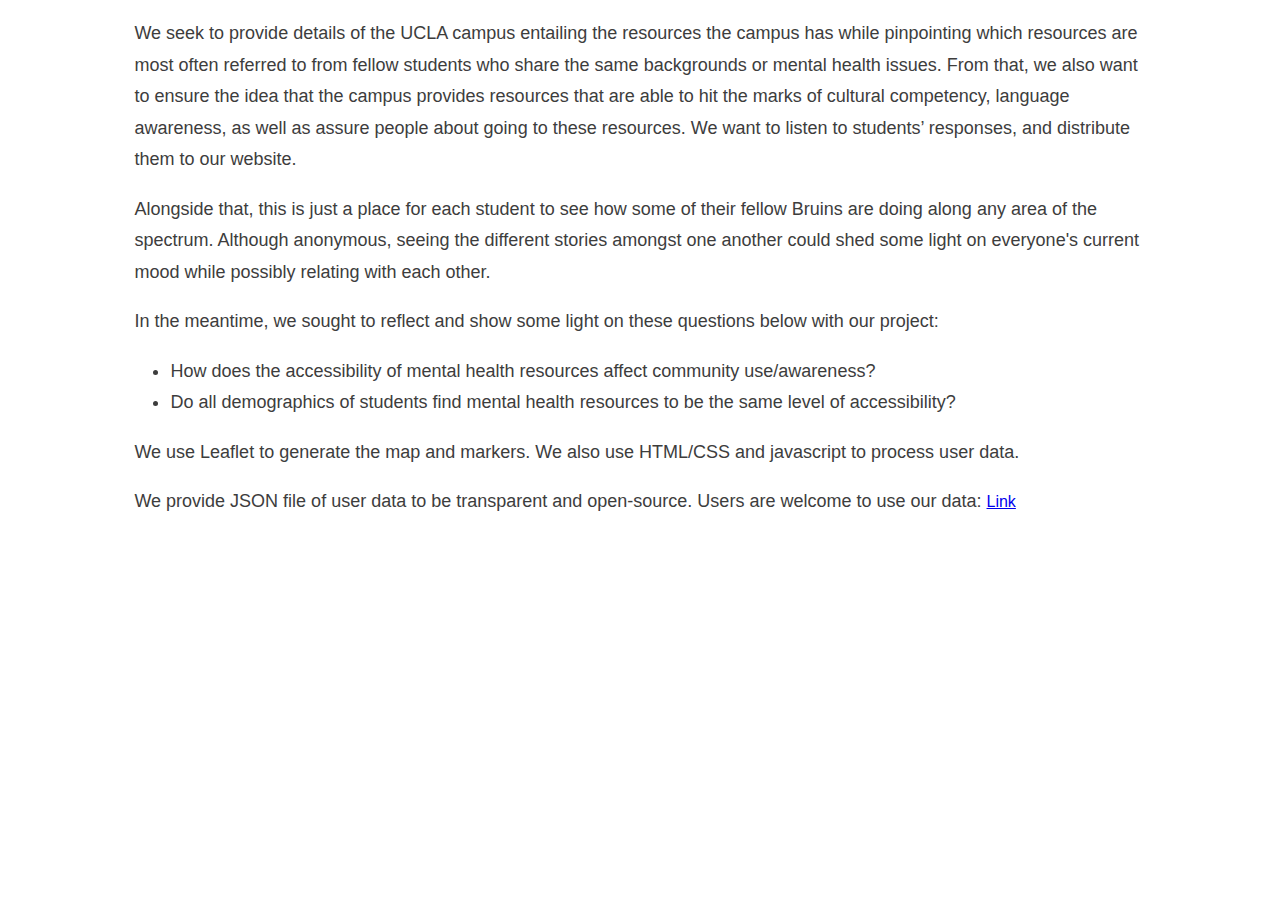
<file: about.html>
<!DOCTYPE html>
<html>
    <head>
        <title>UCLA Emotional Wellness</title>
        <meta charset="utf-8" />
        <link rel="shortcut icon" href="#">
        <link rel="stylesheet" href="styles/resource.css">
    </head>
    <body>
    <p>We seek to provide details of the UCLA campus entailing the resources the campus has while pinpointing which resources are most often referred to from fellow students who share the same backgrounds or mental health issues. From that, we also want to ensure the idea that the campus provides resources that are able to hit the marks of cultural competency, language awareness, as well as assure people about going to these resources. We want to listen to students’ responses, and distribute them to our website.</p>
    <p>Alongside that, this is just a place for each student to see how some of their fellow Bruins are doing along any area of the spectrum. Although anonymous, seeing the different stories amongst one another could shed some light on everyone's current mood while possibly relating with each other.</p>
    <p>In the meantime, we sought to reflect and show some light on these questions below with our project:</p>
    <ul>
        <li>How does the accessibility of mental health resources affect community use/awareness?</li>
        <li>Do all demographics of students find mental health resources to be the same level of accessibility? </li>
    </ul>
    <p>We use Leaflet to generate the map and markers. We also use HTML/CSS and javascript to process user data.</p>
    <p>We provide JSON file of user data to be transparent and open-source. Users are welcome to use our data: <a href="https://spreadsheets.google.com/feeds/list/1RFDPVCED6oKJYgqE04U2lJbO4oSF_ECeC3GcbaKvoZg/o5hgy6r/public/values?alt=json" target="_blank">Link</a></p>
    </body>
</html>
</file>
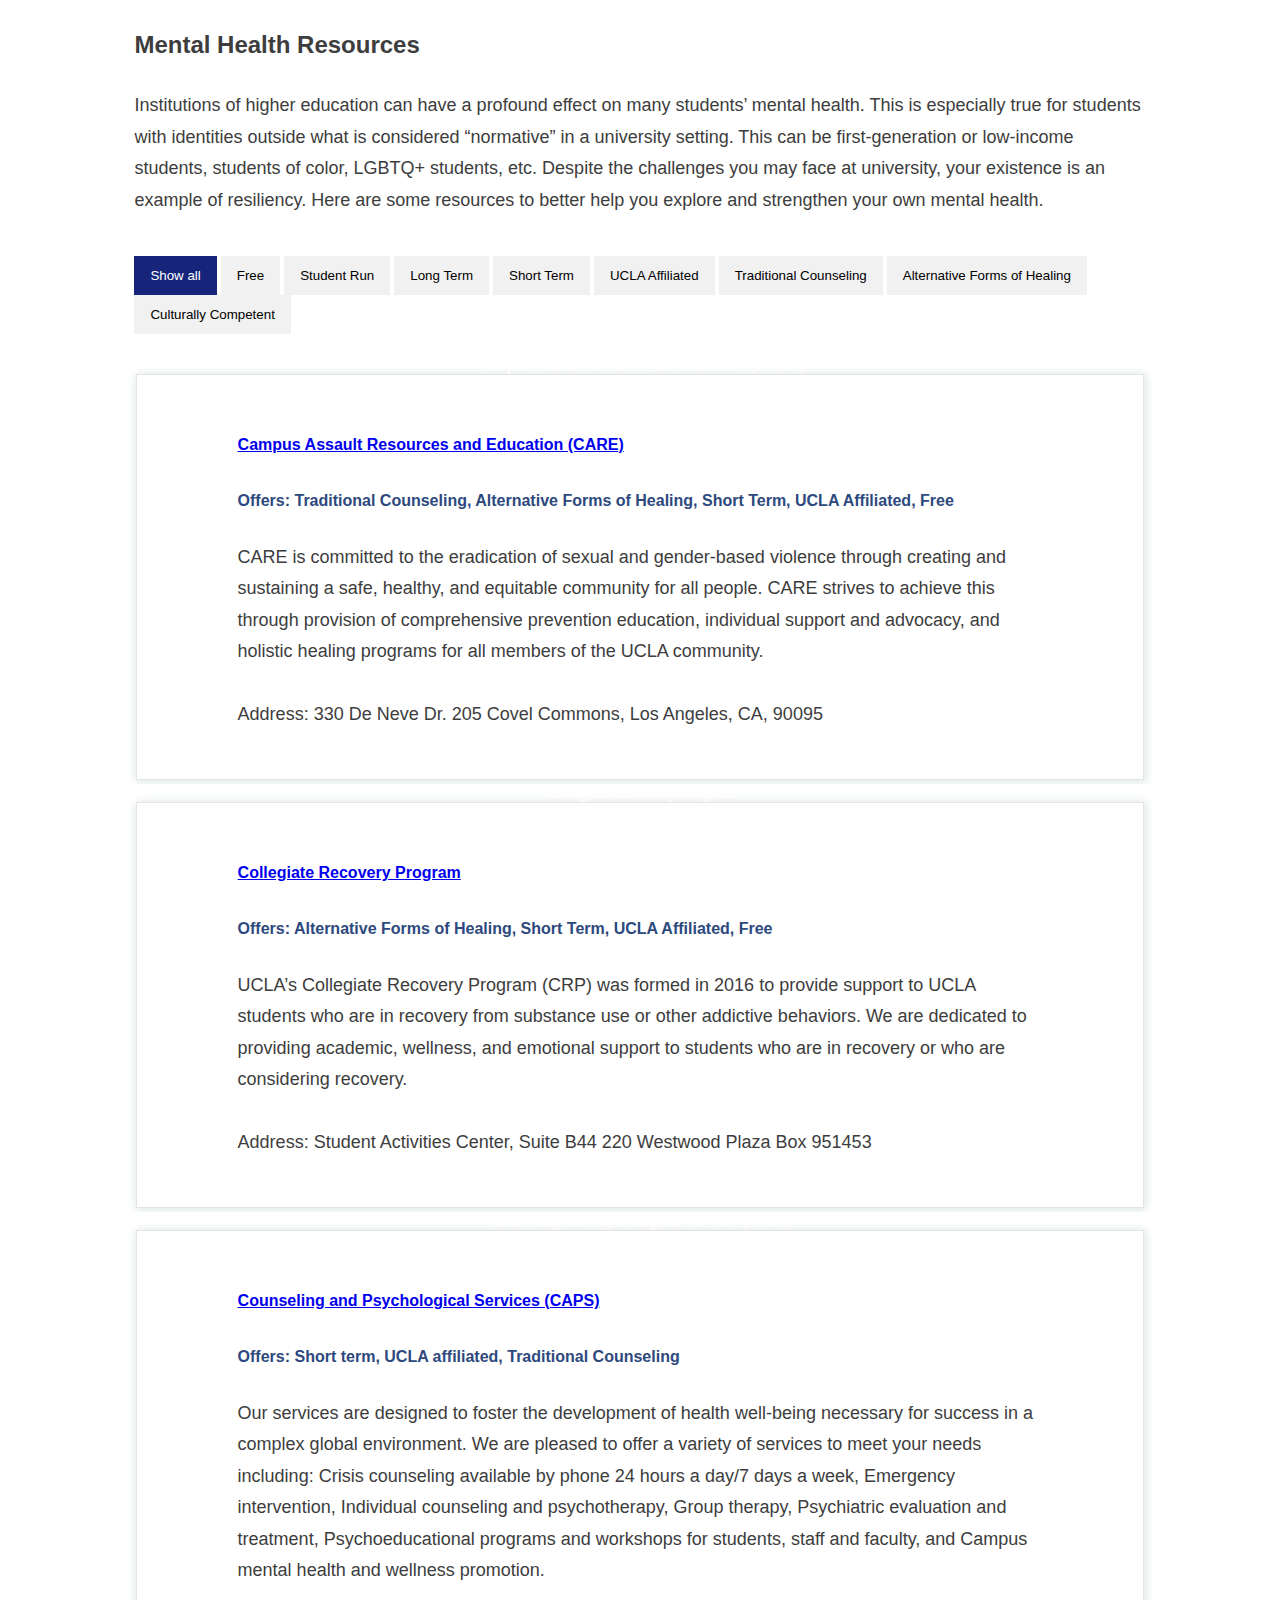
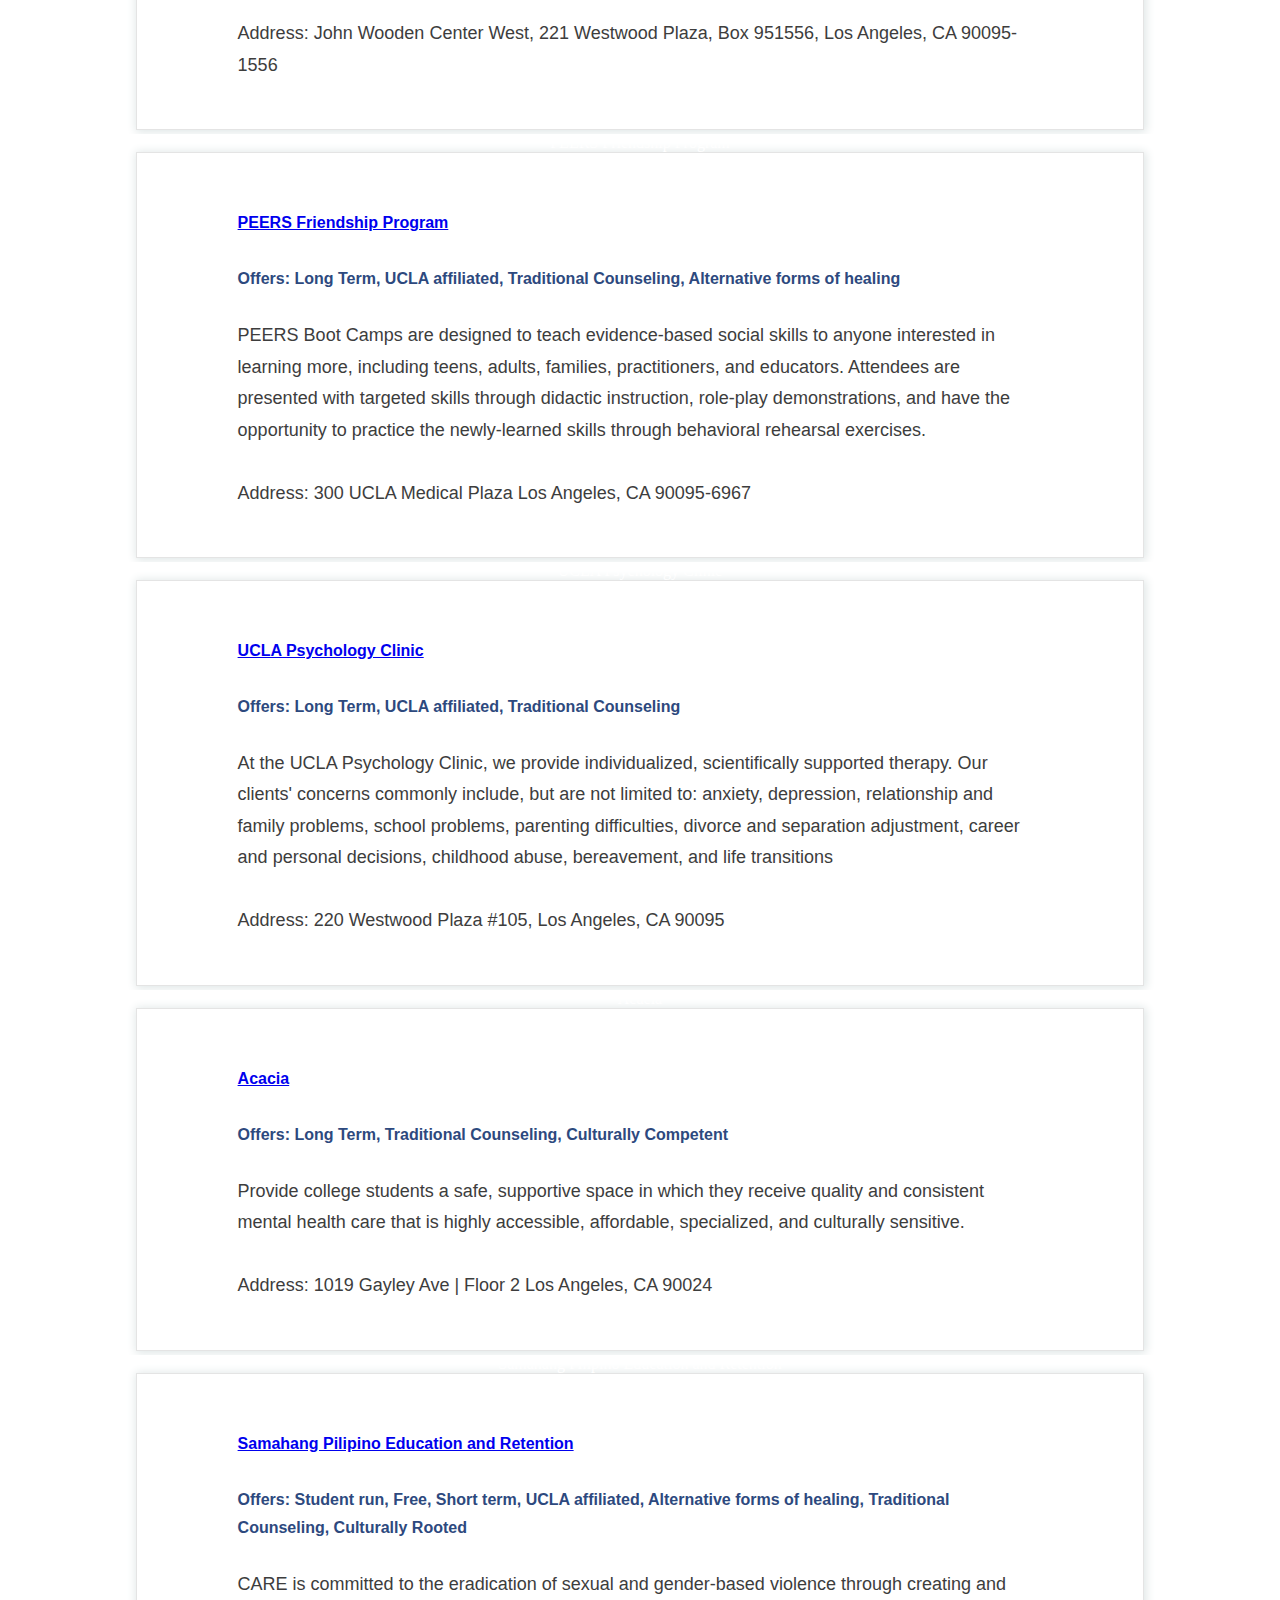
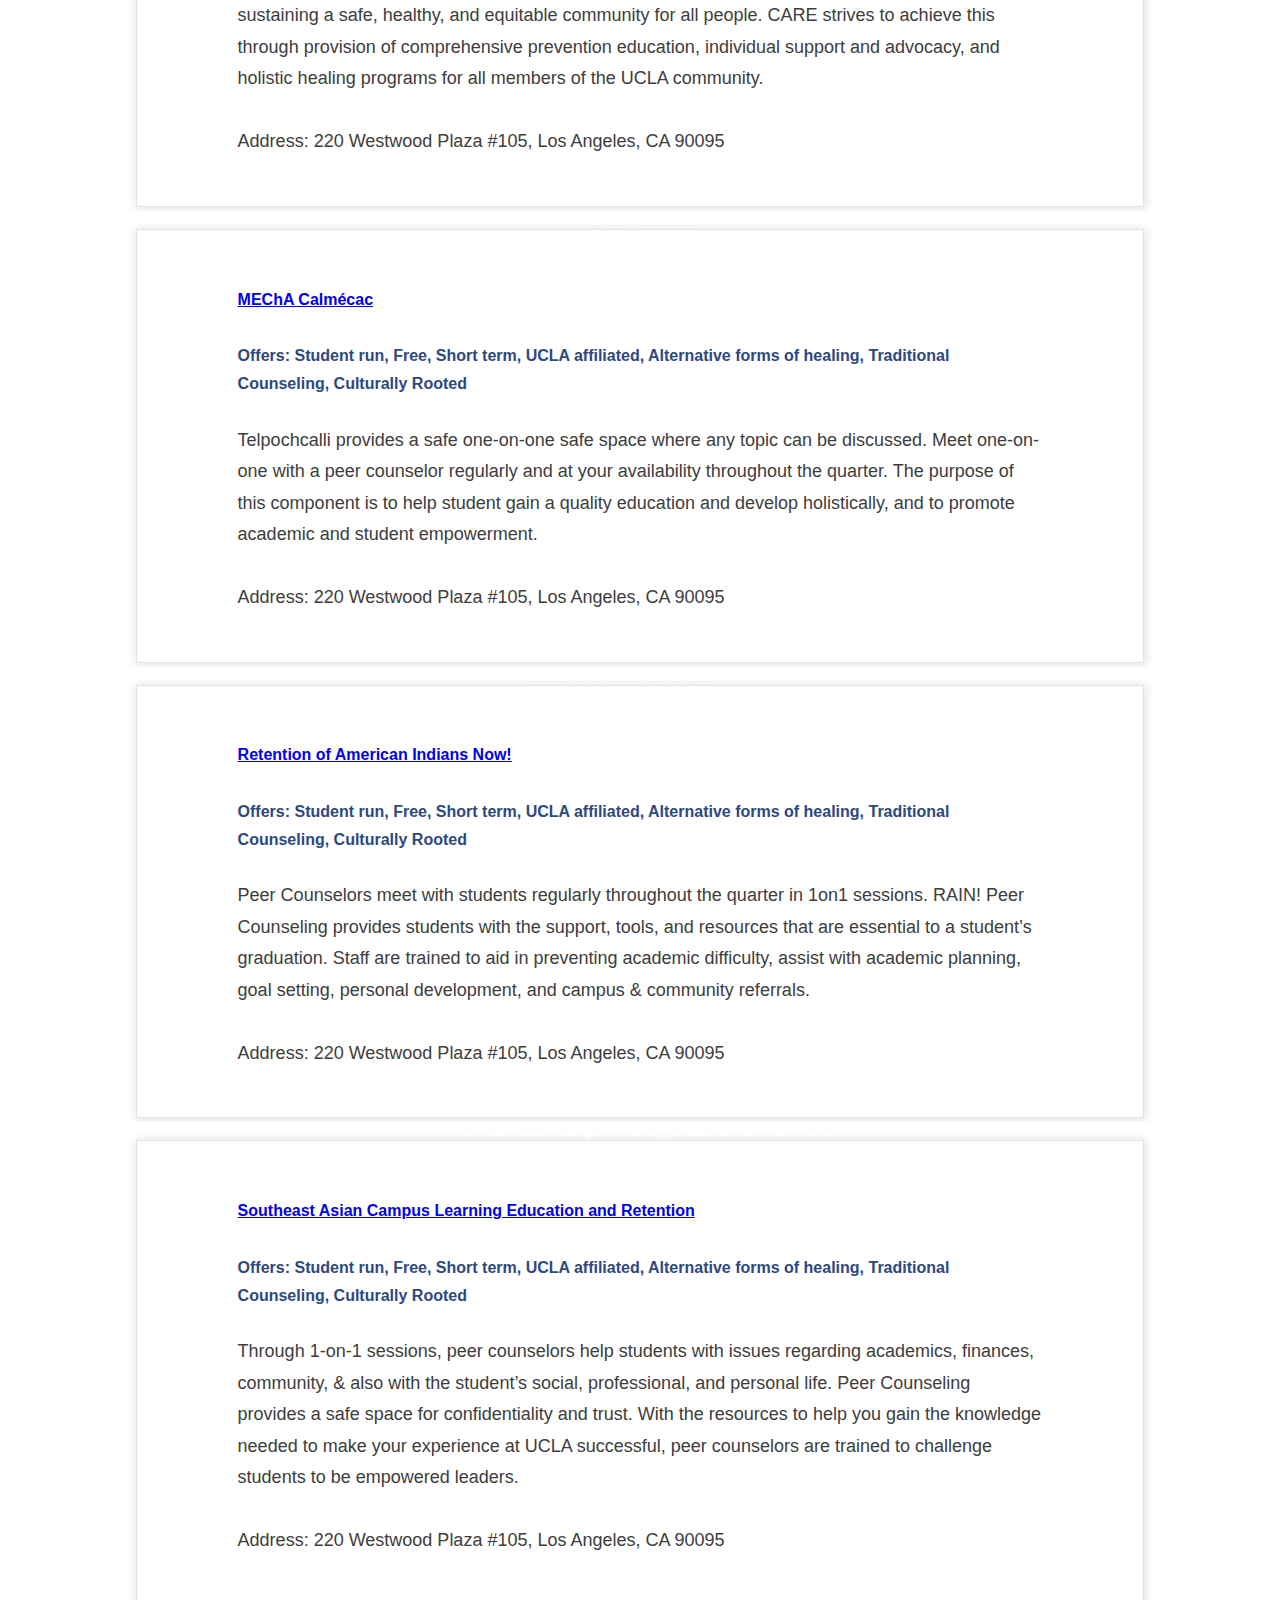
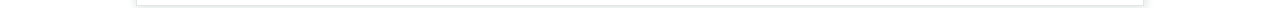
<file: resource.html>
<!DOCTYPE html>
<html>
    <head>
            <link rel="stylesheet" href="styles/resource.css">
            <title>Resources Page</title>
    </head>

    <header>
    <h3>Mental Health Resources</h3>
    <p>
        Institutions of higher education can have a profound effect on many students’ mental health. This is especially true for students with identities outside what is considered “normative” in a university setting. This can be first-generation or low-income students, students of color, LGBTQ+ students, etc. Despite the challenges you may face at university, your existence is an example of resiliency. Here are some resources to better help you explore and strengthen your own mental health.</p>

    </p>
    </header>

    <div id="myBtnContainer">
        <button class="btn active" onclick="filterSelection('all')"> Show all</button>
        <button class="btn" onclick="filterSelection('free')"> Free</button>
        <button class="btn" onclick="filterSelection('student run')"> Student Run</button>
        <button class="btn" onclick="filterSelection('long term')"> Long Term</button>
        <button class="btn" onclick="filterSelection('short term')"> Short Term</button>
        <button class="btn" onclick="filterSelection('ucla affiliated')"> UCLA Affiliated</button>
        <button class="btn" onclick="filterSelection('traditional counseling')"> Traditional Counseling</button>
        <button class="btn" onclick="filterSelection('alt healing')"> Alternative Forms of Healing</button>
        <button class="btn" onclick="filterSelection('culturally competent')"> Culturally Competent</button>
      </div>



      <div class="container">
        <div class="filterDiv traditional counseling alt healing short term ucla affiliated free">Campus Assault Resources and Education (CARE)
            <div class="resource_card">
                <h4><a href="https://careprogram.ucla.edu/" target="_blank" rel="noopener noreferrer">Campus Assault Resources and Education (CARE)</a></h4>
                <h5>Offers: Traditional Counseling, Alternative Forms of Healing, Short Term, UCLA Affiliated, Free</h4>
                <p>CARE is committed to the eradication of sexual and gender-based violence through creating and sustaining a safe, healthy, and equitable community for all people. CARE strives to achieve this through provision of comprehensive prevention education, individual support and advocacy, and holistic healing programs for all members of the UCLA community.<br>
                <br>
                Address: 330 De Neve Dr. 205 Covel Commons, Los Angeles, CA, 90095
                </p>
            </div>
        </div>

        <div class="filterDiv free short term ucla affiliated alt healing">Collegiate Recovery Program
            <div class="resource_card">
                <h4><a href="https://collegiaterecovery.ucla.edu" target="_blank" rel="noopener noreferrer">Collegiate Recovery Program</a></h4>
                <h5>Offers: Alternative Forms of Healing, Short Term, UCLA Affiliated, Free</h4>
                <p>UCLA’s Collegiate Recovery Program (CRP) was formed in 2016 to provide support to UCLA students who are in recovery from substance use or other addictive behaviors. We are dedicated to providing academic, wellness, and emotional support to students who are in recovery or who are considering recovery.<br>
                <br>
                Address: Student Activities Center, Suite B44 220 Westwood Plaza Box 951453
                </p>
            </div>
        </div>

        <div class="filterDiv short term ucla affiliated traditional counseling">Counseling and Psychological Services (CAPS)
            <div class="resource_card">
                <h4><a href="https://counseling.ucla.edu/ " target="_blank" rel="noopener noreferrer">Counseling and Psychological Services (CAPS)</a></h4>
                <h5>Offers: Short term, UCLA affiliated, Traditional Counseling</h4>
                <p>Our services are designed to foster the development of health well-being necessary for success in a complex global environment. We are pleased to offer a variety of services to meet your needs including: Crisis counseling available by phone 24 hours a day/7 days a week, Emergency intervention, Individual counseling and psychotherapy, Group therapy, Psychiatric evaluation and treatment, Psychoeducational programs and workshops for students, staff and faculty, and Campus mental health and wellness promotion.
                    <br>
                <br>
                Address: John Wooden Center West, 221 Westwood Plaza, Box 951556, Los Angeles, CA 90095-1556
                </p>
            </div>
        </div>
        
        <div class="filterDiv long term ucla affiliated traditional counseling alt healing">PEERS Friendship Program
            <div class="resource_card">
                <h4><a href="https://www.semel.ucla.edu/peers/young-adults " target="_blank" rel="noopener noreferrer">PEERS Friendship Program</a></h4>
                <h5>Offers: Long Term, UCLA affiliated, Traditional Counseling, Alternative forms of healing</h4>
                <p>PEERS Boot Camps are designed to teach evidence-based social skills to anyone interested in learning more, including teens, adults, families, practitioners, and educators. Attendees are presented with targeted skills through didactic instruction, role-play demonstrations, and have the opportunity to practice the newly-learned skills through behavioral rehearsal exercises.
                    <br>
                <br>
                Address: 300 UCLA Medical Plaza Los Angeles, CA 90095-6967
                </p>
            </div>
            </div>
        
        <div class="filterDiv long term ucla affiliated traditional counseling">UCLA Psychology Clinic
            <div class="resource_card">
                <h4><a href="https://www.psych.ucla.edu/centers-programs/clinic/psychotherapy-counseling " target="_blank" rel="noopener noreferrer">UCLA Psychology Clinic</a></h4>
                <h5>Offers: Long Term, UCLA affiliated, Traditional Counseling</h4>
                <p>At the UCLA Psychology Clinic, we provide individualized, scientifically supported therapy. Our clients' concerns commonly include, but are not limited to: anxiety, depression, relationship and family problems, school problems, parenting difficulties, divorce and separation adjustment, career and personal decisions, childhood abuse, bereavement, and life transitions
                    <br>
                <br>
                Address: 220 Westwood Plaza #105, Los Angeles, CA 90095
                </p>
            </div>
        </div>
        

        
        <div class="filterDiv long term short term traditional counseling culturally competent">Acacia
            <div class="resource_card">
                <h4><a href="https://acaciacw.com/westwood/" target="_blank" rel="noopener noreferrer">Acacia</a></h4>
                <h5>Offers:  Long Term, Traditional Counseling, Culturally Competent</h4>
                <p>Provide college students a safe, supportive space in which they receive quality and consistent mental health care that is highly accessible, affordable, specialized, and culturally sensitive.
                <br>
                <br>
                Address: 1019 Gayley Ave | Floor 2 Los Angeles, CA 90024
                </p>
            </div>
        </div>
       
        <div class="filterDiv student run free short term ucla affiliated traditional counseling alt healing culturally competent">Samahang Pilipino Education and Retention
            <div class="resource_card">
                <h4><a href="https://spearatucla.weebly.com/" target="_blank" rel="noopener noreferrer">Samahang Pilipino Education and Retention</a></h4>
                <h5>Offers:  Student run, Free,  Short term, UCLA affiliated, Alternative forms of healing, Traditional Counseling, Culturally Rooted</h4>
                <p>CARE is committed to the eradication of sexual and gender-based violence through creating and sustaining a safe, healthy, and equitable community for all people. CARE strives to achieve this through provision of comprehensive prevention education, individual support and advocacy, and holistic healing programs for all members of the UCLA community.<br>
                <br>
                Address: 220 Westwood Plaza #105, Los Angeles, CA 90095
                </p>
            </div>
        </div>
        
        <div class="filterDiv student run free short term ucla affiliated traditional counseling alt healing culturally competent">MEChA Calmécac
            <div class="resource_card">
                <h4><a href="https://sites.google.com/site/calmecacucla/" target="_blank" rel="noopener noreferrer">MEChA Calmécac</a></h4>
                <h5>Offers: Student run, Free, Short term, UCLA affiliated, Alternative forms of healing, Traditional Counseling, Culturally Rooted</h4>
                <p>Telpochcalli provides a safe one-on-one safe space where any topic can be discussed. Meet one-on-one with a peer counselor regularly and at your availability throughout the quarter. The purpose of this component is to help student gain a quality education and develop holistically, and to promote academic and student empowerment.<br>
                <br>
                Address: 220 Westwood Plaza #105, Los Angeles, CA 90095
                </p>
            </div>
        </div>
        
        <div class="filterDiv student run free short term ucla affiliated traditional counseling alt healing culturally competent">Retention of American Indians Now!
            <div class="resource_card">
                <h4><a href="https://uclarain.weebly.com/" target="_blank" rel="noopener noreferrer">Retention of American Indians Now!</a></h4>
                <h5>Offers:  Student run, Free, Short term, UCLA affiliated, Alternative forms of healing, Traditional Counseling, Culturally Rooted</h4>
                <p>Peer Counselors meet with students regularly throughout the quarter in 1on1 sessions. RAIN! Peer Counseling provides students with the support, tools, and resources that are essential to a student’s graduation. Staff are trained to aid in preventing academic difficulty, assist with academic planning, goal setting, personal development, and campus & community referrals.  <br>
                <br>
                Address: 220 Westwood Plaza #105, Los Angeles, CA 90095
                </p>
            </div>
        </div>
        
        <div class="filterDiv student run free short term ucla affiliated traditional counseling alt healing culturally competent">Southeast Asian Campus Learning Education and Retention
            <div class="resource_card">
                <h4><a href="https://vsubruins.com/seaclear" target="_blank" rel="noopener noreferrer">Southeast Asian Campus Learning Education and Retention</a></h4>
                <h5>Offers:  Student run, Free, Short term, UCLA affiliated, Alternative forms of healing, Traditional Counseling, Culturally Rooted</h4>
                <p>Through 1-on-1 sessions, peer counselors help students with issues regarding academics, finances, community, & also with the student’s social, professional, and personal life. Peer Counseling provides a safe space for confidentiality and trust. With the resources to help you gain the knowledge needed to make your experience at UCLA successful, peer counselors are trained to challenge students to be empowered leaders.<br>
                <br>
                Address: 220 Westwood Plaza #105, Los Angeles, CA 90095 
                </p>
            </div>
        </div>
        

      </div>

    
    <p></p>
    <script src="js/resources.js"></script>


</html>
</file>
<file: styles/resource.css>
/* start of fonts + styles */

h1 {
	font-family: Arial, Helvetica, sans-serif;
	color: darkslategrey;
    font-size: 60px;
    text-align: left;
    line-height: 135%;
    font-weight: bold;
    margin-left: 10%;
}

h2 {
	font-family: Arial, Helvetica, sans-serif;
	color: rgb(61, 61, 61);
    font-size: 24px;
    margin-left: 10%;
    margin-right: 10%;
    line-height: 175%;
    font-weight: normal;
    justify-content: left;
    text-align: left;
}
h3 {
	font-family: Arial, Helvetica, sans-serif;
	color: rgb(61, 61, 61);
    font-size: 24px;
    margin-left: 10%;
    margin-right: 10%;
    line-height: 175%;
    font-weight: bolder;
    justify-content: left;
    text-align: left;
}

h4 {
    font-family: Arial, Helvetica, sans-serif;
	color: rgb(61, 61, 61);
    font-size: 18px;
    margin-left: 10%;
    margin-right: 10%;
    line-height: 175%;
    font-weight: bold;
    justify-content: left;
    text-align: left;

}

h5 {
    font-family: Arial, Helvetica, sans-serif;
	color: rgb(45, 73, 126);
    font-size: 16px;
    margin-left: 10%;
    margin-right: 10%;
    line-height: 175%;
    font-weight: bold;
    justify-content: left;
    text-align: left;

}

p, li{
	font-family: Arial, Helvetica, sans-serif;
	color: rgb(61, 61, 61);
    font-size: 18px;
    margin-left: 10%;
    margin-right: 10%;
    line-height: 175%;
    font-weight: normal;
    justify-content: left;
    text-align: left;
}

a {
    font-family: Arial, Helvetica, sans-serif;
    font-size: 16px;
}

/* end of fonts + styles */

.buttons{
    grid-area: buttons;
    margin-left: 10%;
    margin-right: 0;
    margin-top: 10%;
}

.buttons > a{
    border: 2px solid #2ea3d9;
    color: #2ea3d9;
    border-radius: 15px;
    margin: 10px;
    padding: 5px 50px;
    background-color: #f8f9fa;
    text-decoration: none;
}

.buttons > a:hover{
    cursor: pointer;
    box-shadow: 0px 0px 10px silver;
}


/* resources section */

.resource_card{
    padding-top: 30px;
    padding-bottom: 30px;
    margin-left: 10%;
    margin-right: 10%;
    border: 1px solid rgb(228, 228, 228);
    box-shadow: 0.5px 0.5px 9px 2px #e0e7e7;
}

.container {
    overflow: hidden;
  }
  
  .filterDiv {

    float: left;
    background-color: #ffffff;
    color: #ffffff;
    margin-left: 10%;
    margin-right: 10%;
    text-align: center;
    margin: 2px;
    display: none; /* Hidden by default */
  }
  
  /* The "show" class is added to the filtered elements */
  .show {
    display: block;
  }
  
  /* Style the buttons */
  .btn {
    border: none;
    outline: none;
    padding: 12px 16px;
    background-color: #f1f1f1;
    cursor: pointer;
  }
  
  /* Add a light grey background on mouse-over */
  .btn:hover {
    background-color: #ddd;
  }
  
  /* Add a dark background to the active button */
  .btn.active {
    background-color: rgb(22, 37, 121);
    color: white;
  }

  #myBtnContainer{
    margin-top: 40px;
    margin-bottom: 20px;
    margin-left: 10%;
    margin-right: 8%;

  }
</file>
